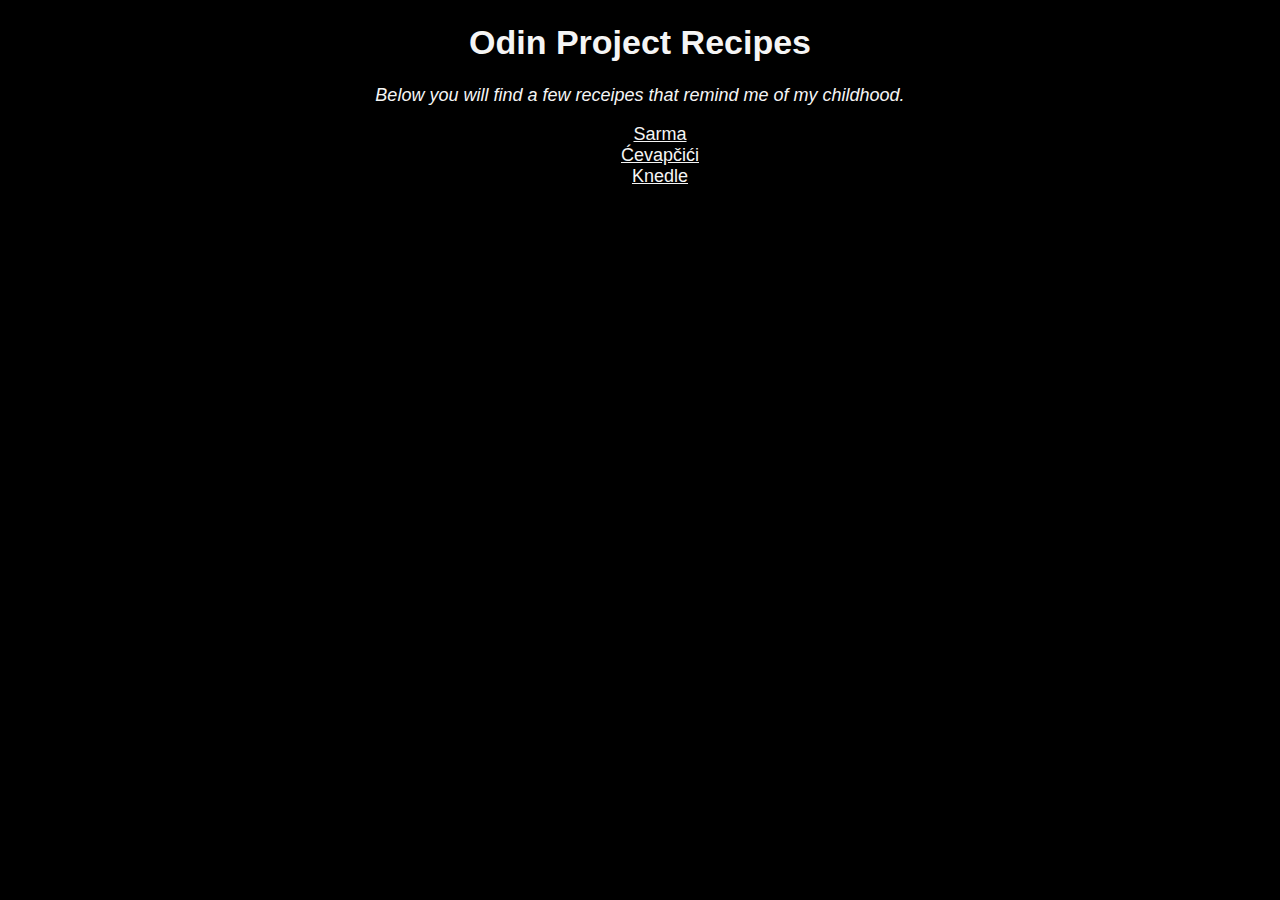
<file: index.html>
<!DOCTYPE html>
<html lang="en">
    <head>
        <meta charset="UTF-8">
        <title>Odin Project Recipes</title>
        <link rel="stylesheet" href="./css/styles.css">
    </head>
    <body>
        <h1>Odin Project Recipes</h1>
        <p class="description">Below you will find a few receipes that remind me of my childhood.</p>
        <ul class="main list">
            <li><a href="./recipes/html/sarma.html" target="_blank">Sarma</a></li>
            <li><a href="./recipes/html/cevapcici.html" target="_blank">Ćevapčići</a></li>
            <li><a href="./recipes/html/plum-dumpling.html" target="_blank">Knedle</a></li>
        </ul>   
    </body> 
</html>
</file>
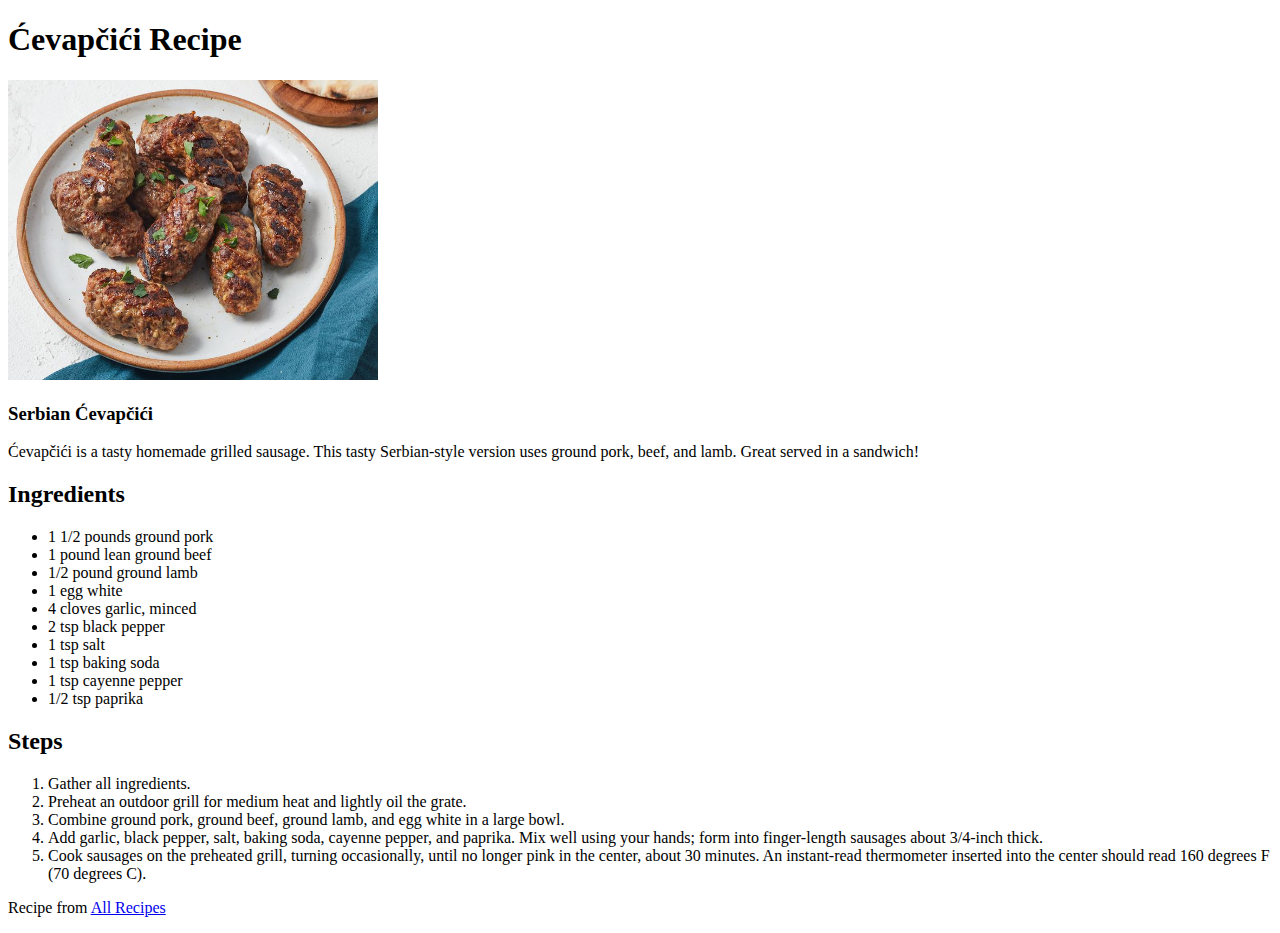
<file: recipes/cevapcici.html>
<!DOCTYPE html>
<html lang="en">
    <head>
        <meta charset="UTF-8">
        <title>Ćevapčići Recipe</title>
    </head>
    <body>
        <h1>Ćevapčići Recipe</h1>
        <img src="images/cevapcici.png" atl="Ćevapčići" height="300" width="370">
        <h3>Serbian Ćevapčići</h3>
        <p>Ćevapčići is a tasty homemade grilled sausage. This tasty Serbian-style version uses ground pork, beef, and lamb. Great served in a sandwich!</p>
        <h2>Ingredients</h2>
        <ul>
            <li>1 1/2 pounds ground pork</li>
            <li>1 pound lean ground beef</li>
            <li>1/2 pound ground lamb</li>
            <li>1 egg white</li>
            <li>4 cloves garlic, minced</li>
            <li>2 tsp black pepper</li>
            <li>1 tsp salt</li>
            <li>1 tsp baking soda</li>
            <li>1 tsp cayenne pepper</li>
            <li>1/2 tsp paprika</li>
        </ul>
        <h2>Steps</h2>
        <ol>
            <li>Gather all ingredients.</li>
            <li>Preheat an outdoor grill for medium heat and lightly oil the grate.</li>
            <li>Combine ground pork, ground beef, ground lamb, and egg white in a large bowl.</li>
            <li>Add garlic, black pepper, salt, baking soda, cayenne pepper, and paprika. Mix well using your hands; form into finger-length sausages about 3/4-inch thick.</li>
            <li>Cook sausages on the preheated grill, turning occasionally, until no longer pink in the center, about 30 minutes. An instant-read thermometer inserted into the center should read 160 degrees F (70 degrees C).</li>
        </ol>
        <p>Recipe from <a href="https://www.allrecipes.com/recipe/80398/serbian-cevapcici/" target="_blank" rel="noopener noreferrer">All Recipes</a></p>
    </body>
</html>
</file>
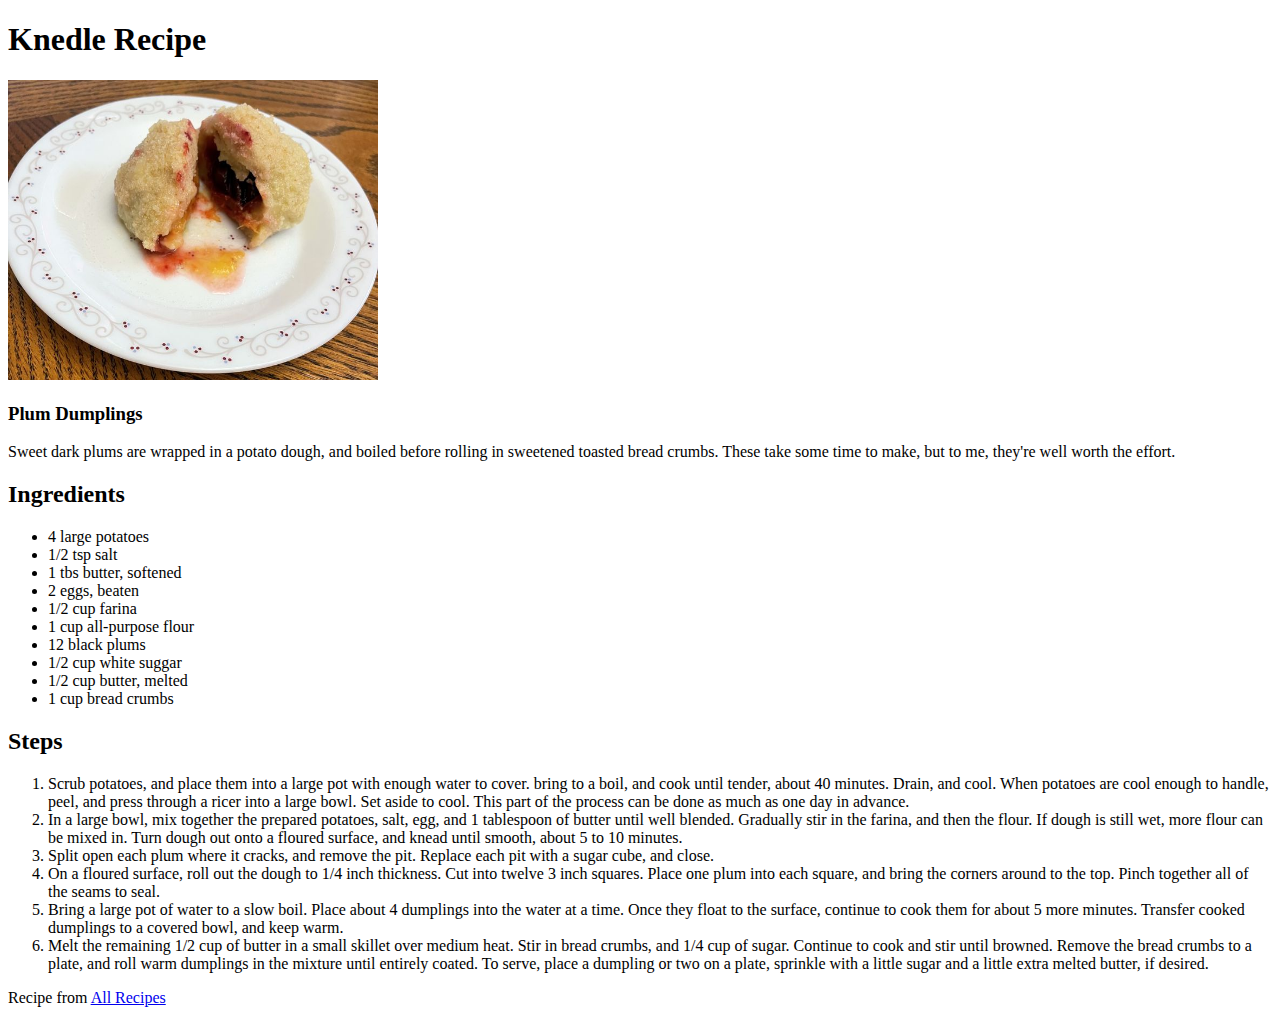
<file: recipes/plum-dumpling.html>
<!DOCTYPE html>
<html lang="en">
    <head>
        <meta charset="UTF-8">
        <title>Knedle Recipe</title>
    </head>
    <body>
        <h1>Knedle Recipe</h1>
        <img src="images/knedle.png" alt="Plum Dumpling" height="300" width="370">
        <h3>Plum Dumplings</h3>
        <p>Sweet dark plums are wrapped in a potato dough, and boiled before rolling in sweetened toasted bread crumbs. These take some time to make, but to me, they're well worth the effort.</p>
        <h2>Ingredients</h2>
        <ul>
            <li>4 large potatoes</li>
            <li>1/2 tsp salt</li>
            <li>1 tbs butter, softened</li>
            <li>2 eggs, beaten</li>
            <li>1/2 cup farina</li>
            <li>1 cup all-purpose flour</li>
            <li>12 black plums</li>
            <li>1/2 cup white suggar</li>
            <li>1/2 cup butter, melted</li>
            <li>1 cup bread crumbs</li>
        </ul>
        <h2>Steps</h2>
        <ol>
            <li>Scrub potatoes, and place them into a large pot with enough water to cover. bring to a boil, and cook until tender, about 40 minutes. Drain, and cool. When potatoes are cool enough to handle, peel, and press through a ricer into a large bowl. Set aside to cool. This part of the process can be done as much as one day in advance.</li>
            <li>In a large bowl, mix together the prepared potatoes, salt, egg, and 1 tablespoon of butter until well blended. Gradually stir in the farina, and then the flour. If dough is still wet, more flour can be mixed in. Turn dough out onto a floured surface, and knead until smooth, about 5 to 10 minutes.</li>
            <li>Split open each plum where it cracks, and remove the pit. Replace each pit with a sugar cube, and close.</li>
            <li>On a floured surface, roll out the dough to 1/4 inch thickness. Cut into twelve 3 inch squares. Place one plum into each square, and bring the corners around to the top. Pinch together all of the seams to seal.</li>
            <li>Bring a large pot of water to a slow boil. Place about 4 dumplings into the water at a time. Once they float to the surface, continue to cook them for about 5 more minutes. Transfer cooked dumplings to a covered bowl, and keep warm.</li>
            <li>Melt the remaining 1/2 cup of butter in a small skillet over medium heat. Stir in bread crumbs, and 1/4 cup of sugar. Continue to cook and stir until browned. Remove the bread crumbs to a plate, and roll warm dumplings in the mixture until entirely coated. To serve, place a dumpling or two on a plate, sprinkle with a little sugar and a little extra melted butter, if desired.</li>
        </ol>
        <p>Recipe from <a href="https://www.allrecipes.com/recipe/48308/potato-plum-dumplings/ target="_blank" rel="noopener noreferrer">All Recipes</a></p>
    </body>
</html>
</file>
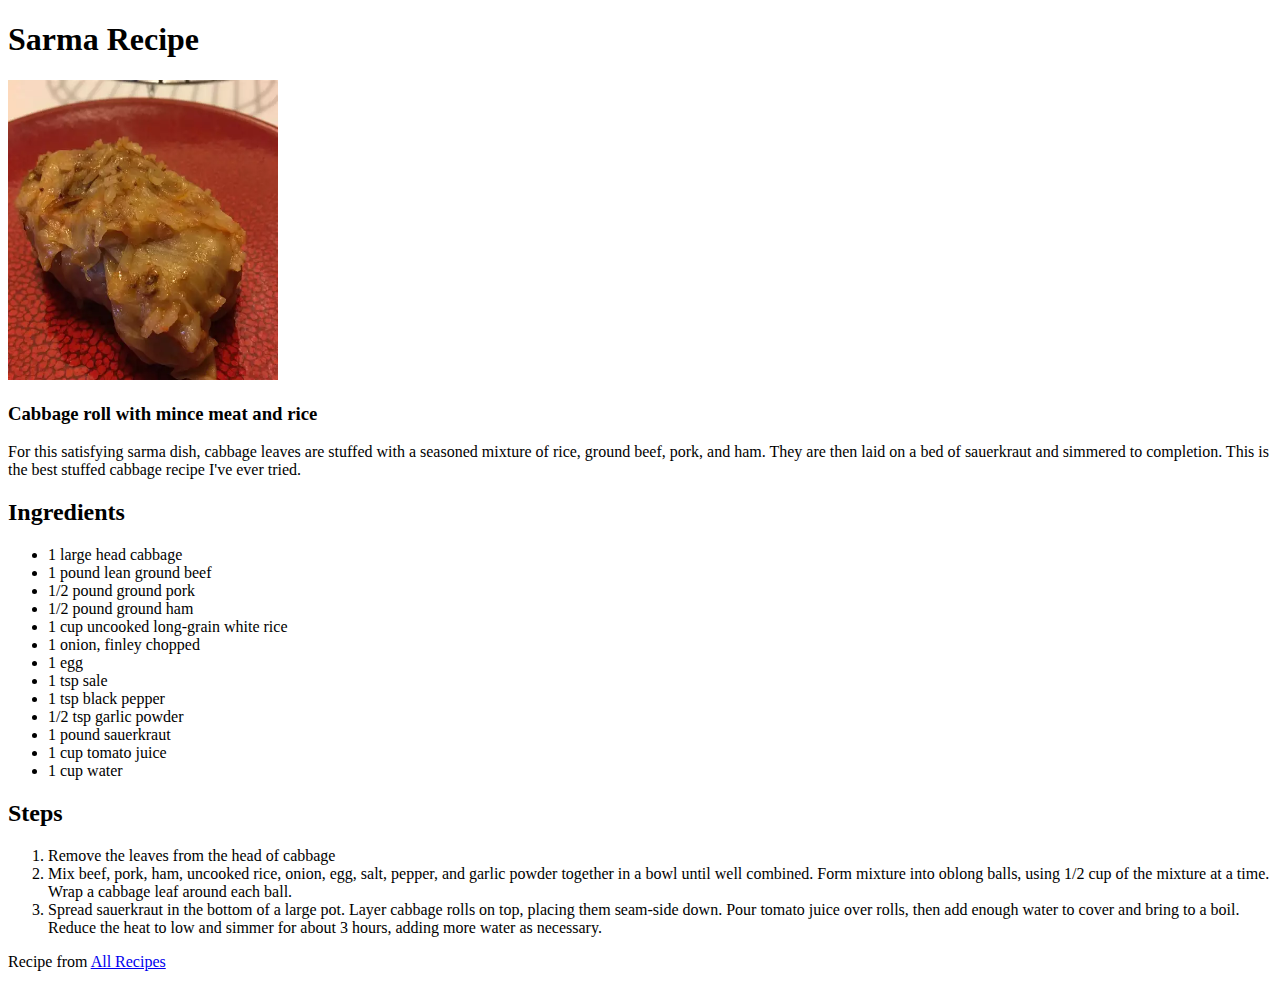
<file: recipes/sarma.html>
<!DOCTYPE html>
<html lang="en">
    <head>
        <meta charset="UTF-8">
        <title>Sarma Recipe</title>
    </head>
    <body>
        <h1>Sarma Recipe</h1>
        <img src="images/sarma.png" alt="Sarma" height="300" width="270">
        <h3>Cabbage roll with mince meat and rice</h3>
        <p>For this satisfying sarma dish, cabbage leaves are stuffed with a seasoned mixture of rice, ground beef, pork, and ham. They are then laid on a bed of sauerkraut and simmered to completion. This is the best stuffed cabbage recipe I've ever tried.</p>
        <h2>Ingredients</h2>
        <ul>
            <li>1 large head cabbage</li>
            <li>1 pound lean ground beef</li>
            <li>1/2 pound ground pork</li>
            <li>1/2 pound ground ham</li>
            <li>1 cup uncooked long-grain white rice</li>
            <li>1 onion, finley chopped</li>
            <li>1 egg</li>
            <li>1 tsp sale</li>
            <li>1 tsp black pepper</li>
            <li>1/2 tsp garlic powder</li>
            <li>1 pound sauerkraut</li>
            <li>1 cup tomato juice</li>
            <li>1 cup water</li>
        </ul>
        <h2>Steps</h2>
        <ol>
            <li>Remove the leaves from the head of cabbage</li>
            <li>Mix beef, pork, ham, uncooked rice, onion, egg, salt, pepper, and garlic powder together in a bowl until well combined. Form mixture into oblong balls, using 1/2 cup of the mixture at a time. Wrap a cabbage leaf around each ball.</li>
            <li>Spread sauerkraut in the bottom of a large pot. Layer cabbage rolls on top, placing them seam-side down. Pour tomato juice over rolls, then add enough water to cover and bring to a boil. Reduce the heat to low and simmer for about 3 hours, adding more water as necessary.</li>
        </ol>
        <p>Recipe from <a href="https://www.allrecipes.com/recipe/18863/sarma-stuffed-cabbage/" target="_blank" rel="noopener noreferrer">All Recipes</a></p>
    </body>
</html>
</file>
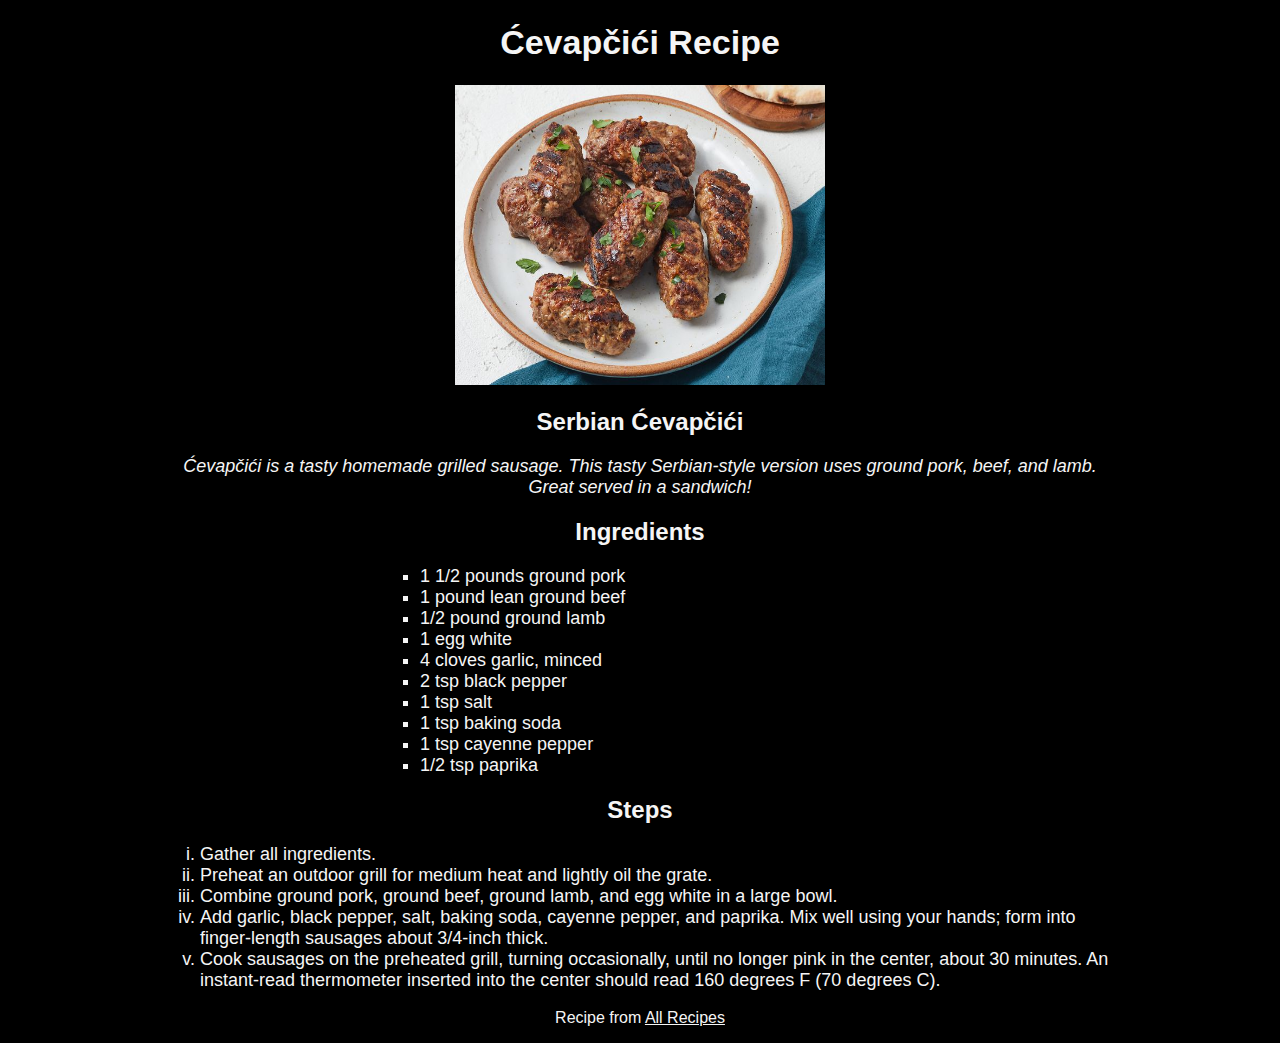
<file: recipes/html/cevapcici.html>
<!DOCTYPE html>
<html lang="en">
    <head>
        <meta charset="UTF-8">
        <title>Ćevapčići Recipe</title>
        <link rel="stylesheet" href="../../css/styles.css">
    </head>
    <body>
        <h1>Ćevapčići Recipe</h1>
        <img src="../images/cevapcici.png" atl="Ćevapčići" height="300" width="370">
        <h2>Serbian Ćevapčići</h2>
        <p class="description">Ćevapčići is a tasty homemade grilled sausage. This tasty Serbian-style version uses ground pork, beef, and lamb. Great served in a sandwich!</p>
        <h2>Ingredients</h2>
        <div class="list">
            <ul class="ingredients">
                <li>1 1/2 pounds ground pork</li>
                <li>1 pound lean ground beef</li>
                <li>1/2 pound ground lamb</li>
                <li>1 egg white</li>
                <li>4 cloves garlic, minced</li>
                <li>2 tsp black pepper</li>
                <li>1 tsp salt</li>
                <li>1 tsp baking soda</li>
                <li>1 tsp cayenne pepper</li>
                <li>1/2 tsp paprika</li>
            </ul>
        </div>
        <h2>Steps</h2>
        <div class="list">
            <ol class="steps">
                <li>Gather all ingredients.</li>
                <li>Preheat an outdoor grill for medium heat and lightly oil the grate.</li>
                <li>Combine ground pork, ground beef, ground lamb, and egg white in a large bowl.</li>
                <li>Add garlic, black pepper, salt, baking soda, cayenne pepper, and paprika. Mix well using your hands; form into finger-length sausages about 3/4-inch thick.</li>
                <li>Cook sausages on the preheated grill, turning occasionally, until no longer pink in the center, about 30 minutes. An instant-read thermometer inserted into the center should read 160 degrees F (70 degrees C).</li>
            </ol>
        </div>
        <p>Recipe from <a href="https://www.allrecipes.com/recipe/80398/serbian-cevapcici/" target="_blank" rel="noopener noreferrer">All Recipes</a></p>
    </body>
</html>
</file>
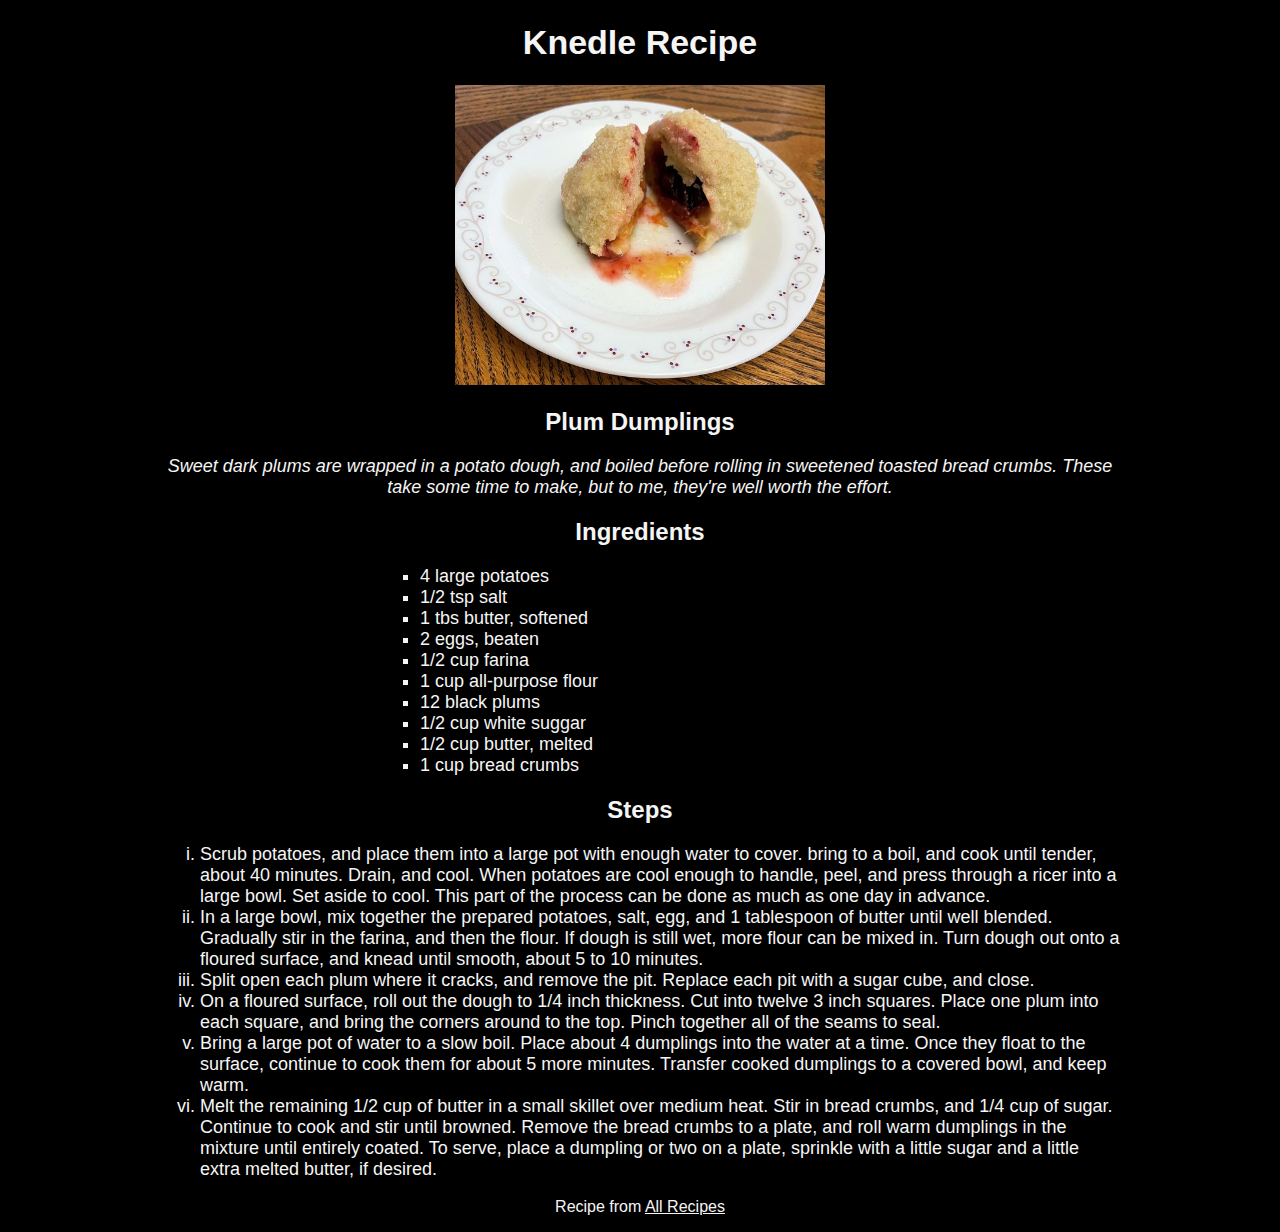
<file: recipes/html/plum-dumpling.html>
<!DOCTYPE html>
<html lang="en">
    <head>
        <meta charset="UTF-8">
        <title>Knedle Recipe</title>
        <link rel="stylesheet" href="../../css/styles.css">
    </head>
    <body>
        <h1>Knedle Recipe</h1>
        <img src="../images/knedle.png" alt="Plum Dumpling" height="300" width="370">
        <h2>Plum Dumplings</h2>
        <p class="description">Sweet dark plums are wrapped in a potato dough, and boiled before rolling in sweetened toasted bread crumbs. These take some time to make, but to me, they're well worth the effort.</p>
        <h2>Ingredients</h2>
        <div class="list">
            <ul class="ingredients list">
                <li>4 large potatoes</li>
                <li>1/2 tsp salt</li>
                <li>1 tbs butter, softened</li>
                <li>2 eggs, beaten</li>
                <li>1/2 cup farina</li>
                <li>1 cup all-purpose flour</li>
                <li>12 black plums</li>
                <li>1/2 cup white suggar</li>
                <li>1/2 cup butter, melted</li>
                <li>1 cup bread crumbs</li>
            </ul>
        </div>
        <h2>Steps</h2>
        <div class="list">
            <ol class="steps">
                <li>Scrub potatoes, and place them into a large pot with enough water to cover. bring to a boil, and cook until tender, about 40 minutes. Drain, and cool. When potatoes are cool enough to handle, peel, and press through a ricer into a large bowl. Set aside to cool. This part of the process can be done as much as one day in advance.</li>
                <li>In a large bowl, mix together the prepared potatoes, salt, egg, and 1 tablespoon of butter until well blended. Gradually stir in the farina, and then the flour. If dough is still wet, more flour can be mixed in. Turn dough out onto a floured surface, and knead until smooth, about 5 to 10 minutes.</li>
                <li>Split open each plum where it cracks, and remove the pit. Replace each pit with a sugar cube, and close.</li>
                <li>On a floured surface, roll out the dough to 1/4 inch thickness. Cut into twelve 3 inch squares. Place one plum into each square, and bring the corners around to the top. Pinch together all of the seams to seal.</li>
                <li>Bring a large pot of water to a slow boil. Place about 4 dumplings into the water at a time. Once they float to the surface, continue to cook them for about 5 more minutes. Transfer cooked dumplings to a covered bowl, and keep warm.</li>
                <li>Melt the remaining 1/2 cup of butter in a small skillet over medium heat. Stir in bread crumbs, and 1/4 cup of sugar. Continue to cook and stir until browned. Remove the bread crumbs to a plate, and roll warm dumplings in the mixture until entirely coated. To serve, place a dumpling or two on a plate, sprinkle with a little sugar and a little extra melted butter, if desired.</li>
            </ol>
        </div>
        <p>Recipe from <a href="https://www.allrecipes.com/recipe/48308/potato-plum-dumplings/ target="_blank" rel="noopener noreferrer">All Recipes</a></p>
    </body>
</html>
</file>
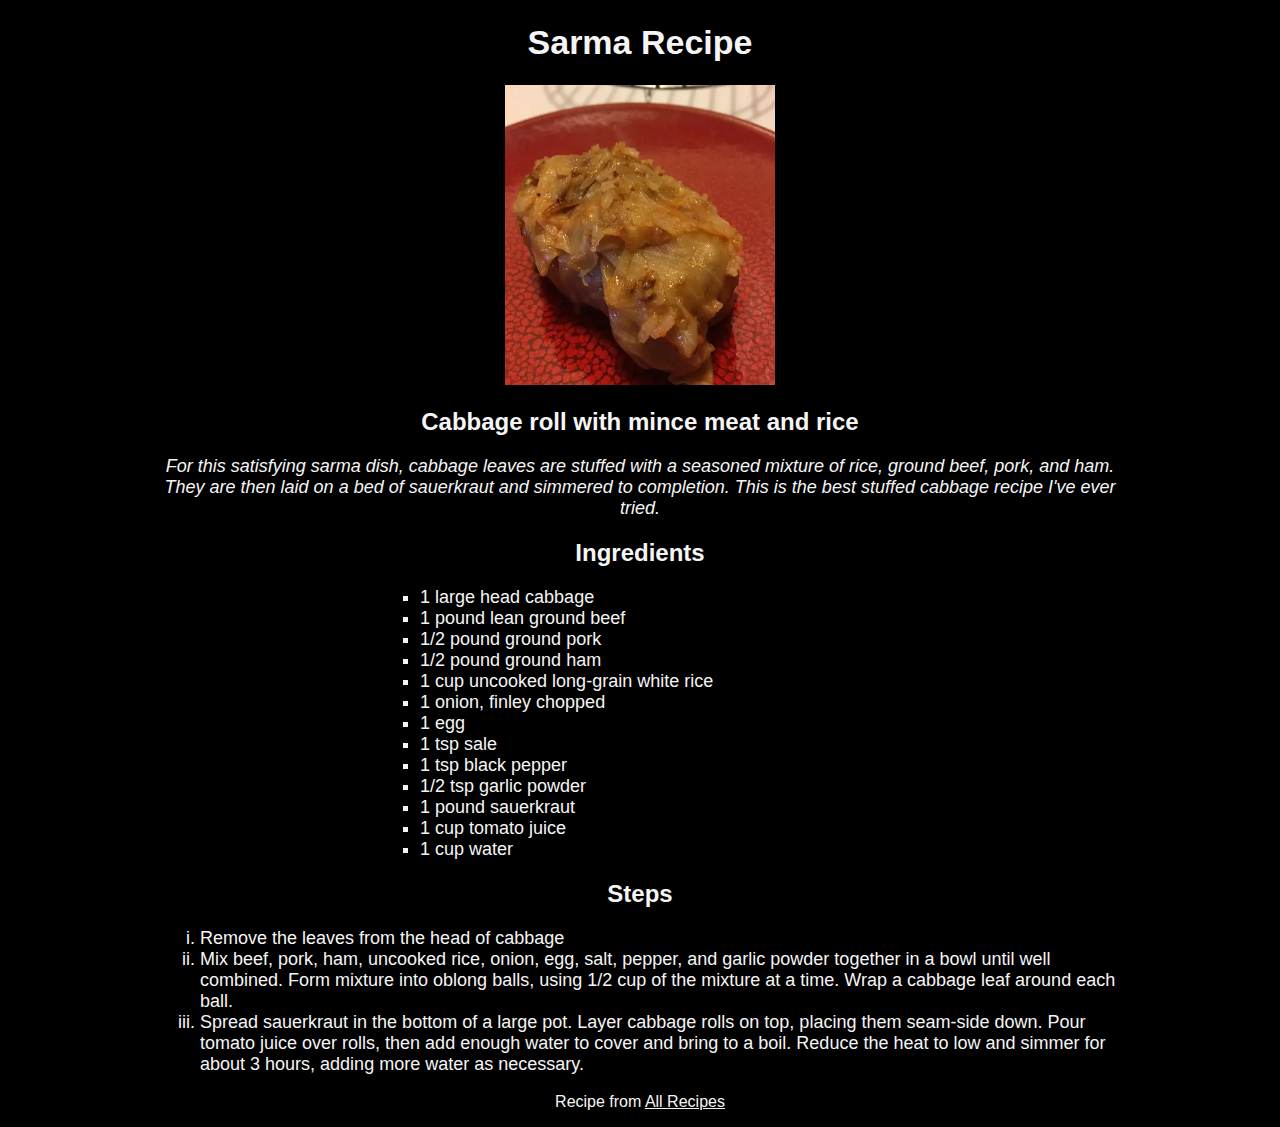
<file: recipes/html/sarma.html>
<!DOCTYPE html>
<html lang="en">
    <head>
        <meta charset="UTF-8">
        <title>Sarma Recipe</title>
        <link rel="stylesheet" href="../../css/styles.css">
    </head>
    <body>
        <h1>Sarma Recipe</h1>
        <img src="../images/sarma.png" alt="Sarma" height="300" width="270">
        <h2>Cabbage roll with mince meat and rice</h2>
        <p class="description">For this satisfying sarma dish, cabbage leaves are stuffed with a seasoned mixture of rice, ground beef, pork, and ham. They are then laid on a bed of sauerkraut and simmered to completion. This is the best stuffed cabbage recipe I've ever tried.</p>
        <h2>Ingredients</h2>
        <div class="list">
            <ul class="ingredients">
                <li>1 large head cabbage</li>
                <li>1 pound lean ground beef</li>
                <li>1/2 pound ground pork</li>
                <li>1/2 pound ground ham</li>
                <li>1 cup uncooked long-grain white rice</li>
                <li>1 onion, finley chopped</li>
                <li>1 egg</li>
                <li>1 tsp sale</li>
                <li>1 tsp black pepper</li>
                <li>1/2 tsp garlic powder</li>
                <li>1 pound sauerkraut</li>
                <li>1 cup tomato juice</li>
                <li>1 cup water</li>
            </ul>
        </div>
        <h2>Steps</h2>
        <div class="list">
            <ol class="steps">
                <li>Remove the leaves from the head of cabbage</li>
                <li>Mix beef, pork, ham, uncooked rice, onion, egg, salt, pepper, and garlic powder together in a bowl until well combined. Form mixture into oblong balls, using 1/2 cup of the mixture at a time. Wrap a cabbage leaf around each ball.</li>
                <li>Spread sauerkraut in the bottom of a large pot. Layer cabbage rolls on top, placing them seam-side down. Pour tomato juice over rolls, then add enough water to cover and bring to a boil. Reduce the heat to low and simmer for about 3 hours, adding more water as necessary.</li>
            </ol>
        </div>
        <p>Recipe from <a href="https://www.allrecipes.com/recipe/18863/sarma-stuffed-cabbage/" target="_blank" rel="noopener noreferrer">All Recipes</a></p>
    </body>
</html>
</file>
<file: css/styles.css>
body {
    font-family: sans-serif;
    text-align: center;
    margin: auto;
    width: 75%;
    background-color: black;
    color: whitesmoke;
}

h1 {
    font-size: 34px;
}

.list {
    font-size: 18px;
    margin: auto;
    text-align: left;
}

.main.list {
    display: list-item;
    list-style-type: none;
    text-align: center;
}

.ingredients {
    list-style-type: square;
    margin: auto;
    width: 50%;
}

.list .steps {
    list-style-type: lower-roman;
}

.description {
    font-style: italic;
    font-size: 18px;
}



a:hover {
    color: red;
}

a:visited {
    color: white;
}

a:link {
    color: whitesmoke;
}
</file>
